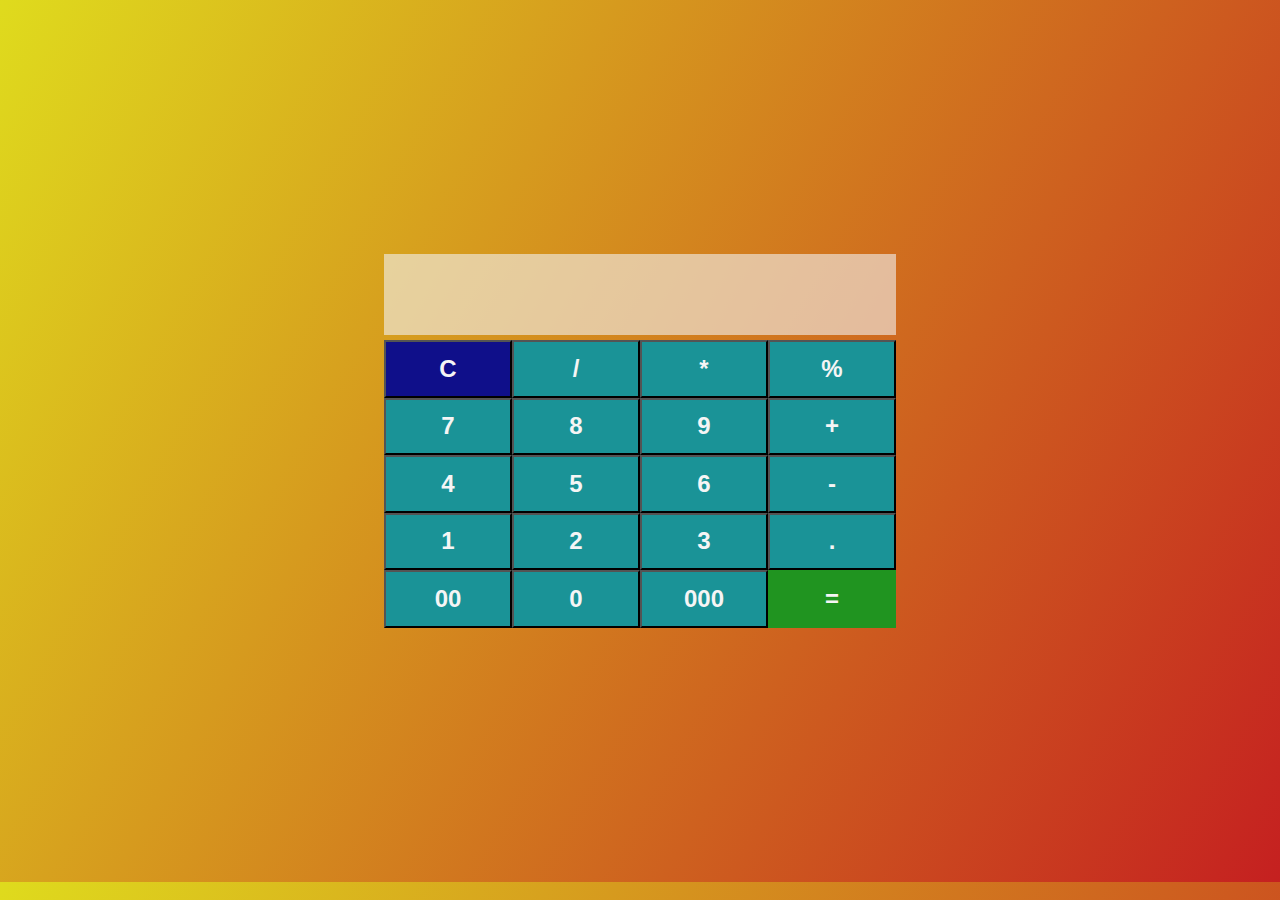
<file: Calculator/index.html>
<!DOCTYPE html>
<html lang="en">
<head>
    <meta charset="UTF-8">
    <meta name="viewport" content="width=device-width, initial-scale=1.0">
    <link rel="stylesheet" href="style.css">
    <title>Calculator</title>
</head>
<body>
    <div class="calculator">
        <form>
            <input type="text" name="inputCal" id="inputCal" class="screen">
        </form>
        <div class="buttons">
            <!-- Yellow Buttons -->
            <button type="button" class="btn-clear btn-yellow" data-num="C">C</button>
            <button type="button" class="btn btn-yellow" data-num="/">/</button>
            <button type="button" class="btn btn-yellow" data-num="*">*</button>
            <button type="button" class="btn btn-yellow" data-num="%">%</button>
            <!-- Grey Buttons -->
            <button type="button" class="btn btn-grey" data-num="7">7</button>
            <button type="button" class="btn btn-grey" data-num="8">8</button>
            <button type="button" class="btn btn-grey" data-num="9">9</button>
            <button type="button" class="btn btn-grey" data-num="+">+</button>
            <button type="button" class="btn btn-grey" data-num="4">4</button>
            <button type="button" class="btn btn-grey" data-num="5">5</button>
            <button type="button" class="btn btn-grey" data-num="6">6</button>
            <button type="button" class="btn btn-grey" data-num="-">-</button>
            <button type="button" class="btn btn-grey" data-num="1">1</button>
            <button type="button" class="btn btn-grey" data-num="2">2</button>   
            <button type="button" class="btn btn-grey" data-num="3">3</button>
            <button type="button" class="btn btn-grey" data-num=".">.</button>
            <button type="button" class="btn btn-grey" data-num="00">00</button>
            <button type="button" class="btn btn-grey" data-num="0">0</button>
            <button type="button" class="btn btn-grey" data-num="000">000</button>
            <button type="button" class="btn-equal btn-grey" data-num="=">=</button>

        </div>
    </div>

    <script src="app.js"></script>
</body>
</html>
</file>
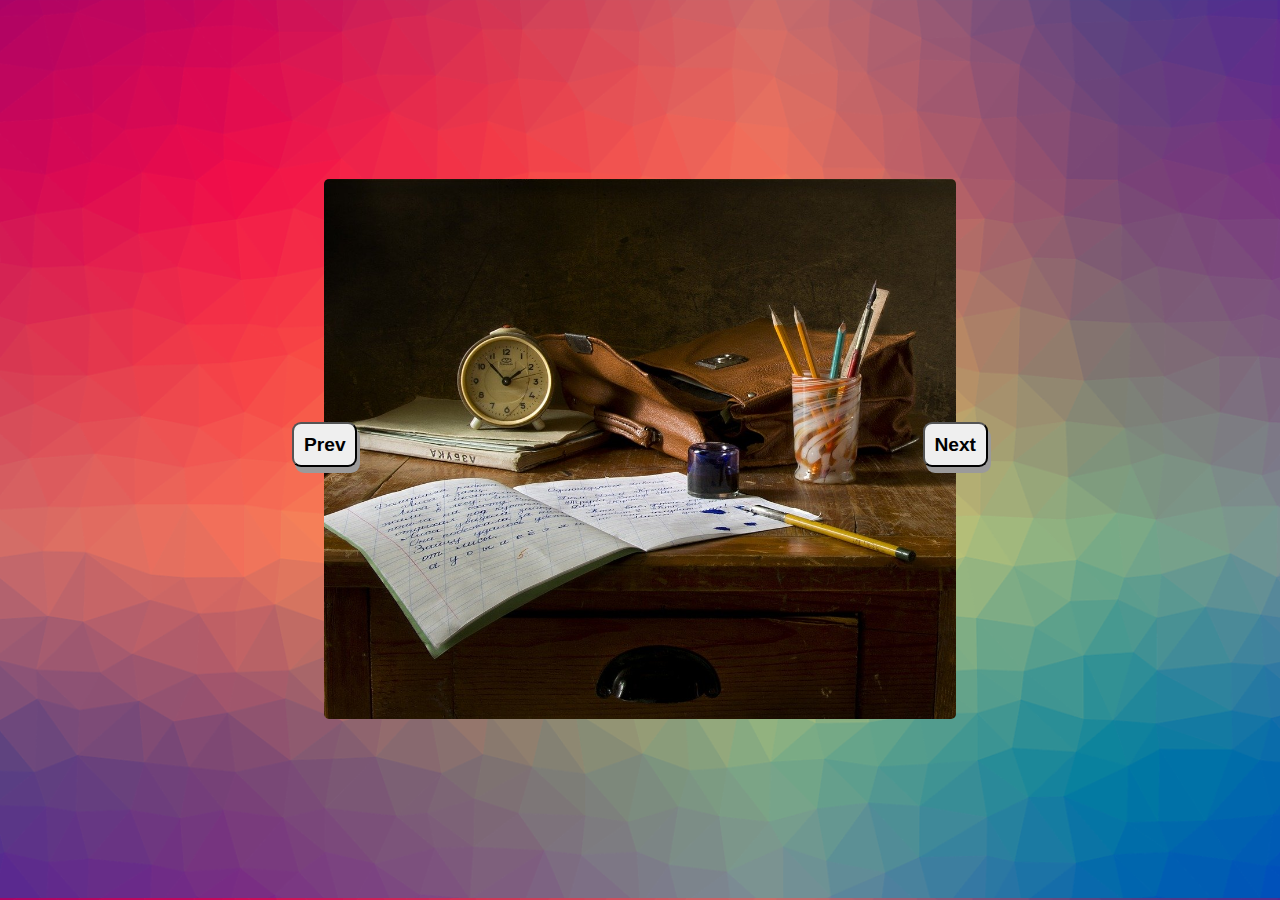
<file: Carousel/index.html>
<!DOCTYPE html>
<html lang="en">
<head>
    <meta charset="UTF-8">
    <meta name="viewport" content="width=device-width, initial-scale=1.0">
    <link rel="stylesheet" href="style.css">
    <title>Custom Carousel</title>
</head>
<body>
    <div class="images">
        <button class="btn prevBtn" type="button">Prev</button>
        <button class="btn nextBtn" type="button">Next</button>
    </div>

    <script src="app.js"></script>
</body>
</html>
</file>
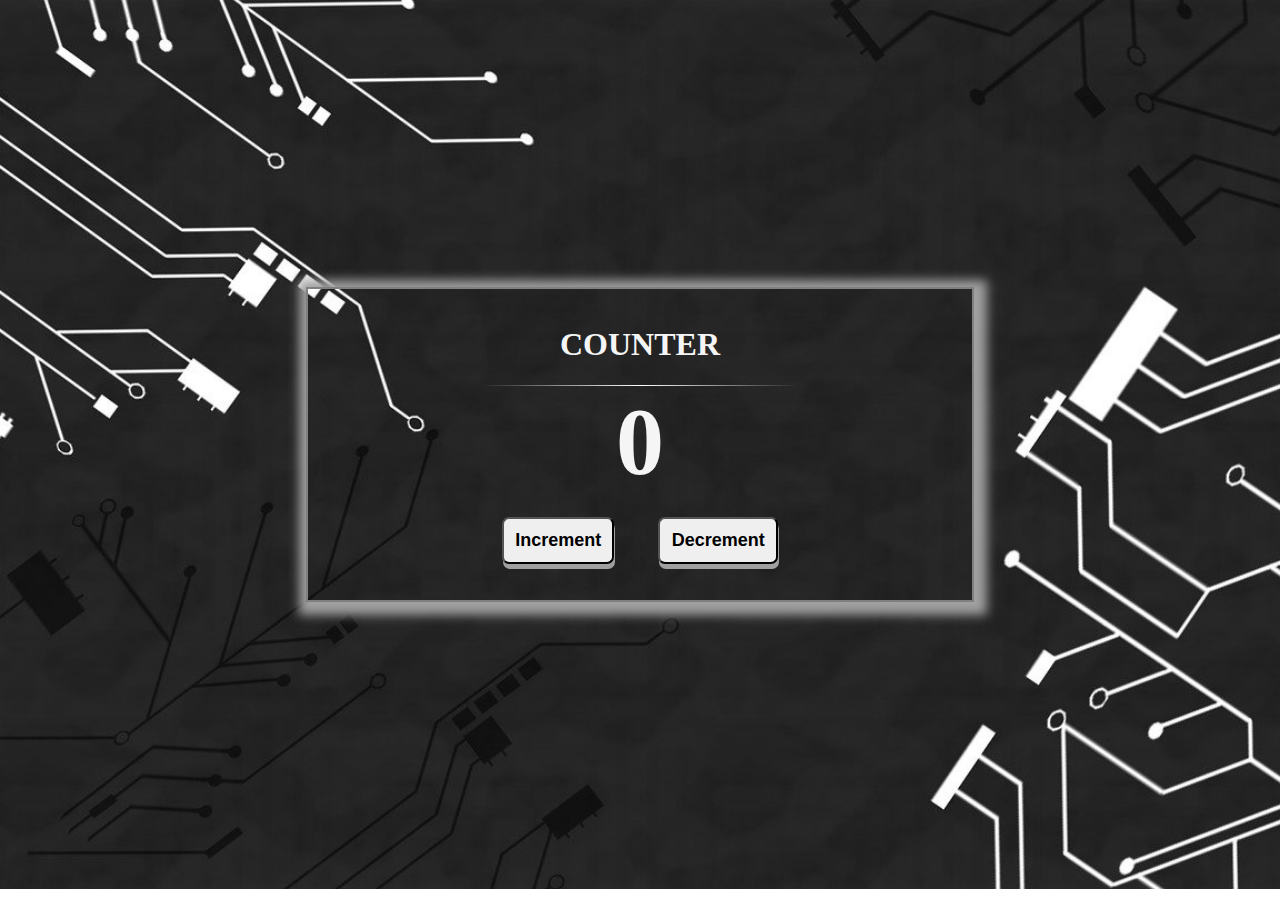
<file: Counter/index.html>
<!DOCTYPE html>
<html lang="en">
<head>
    <meta charset="UTF-8">
    <meta name="viewport" content="width=device-width, initial-scale=1.0">
    <link rel="stylesheet" href="style.css">
    <title>Counter</title>
</head>
<body>
    <div class="container">
        <h1>COUNTER</h1>
        <hr>
        <h2 class="counter">0</h2>
        <div id="btns">
            <button type="button" class="btn" id="upperCount">Increment</button>
            <button type="button" class="btn" id="lowerCount">Decrement</button>
        </div>
    </div>

    <script src="app.js"></script>
</body>
</html>
</file>
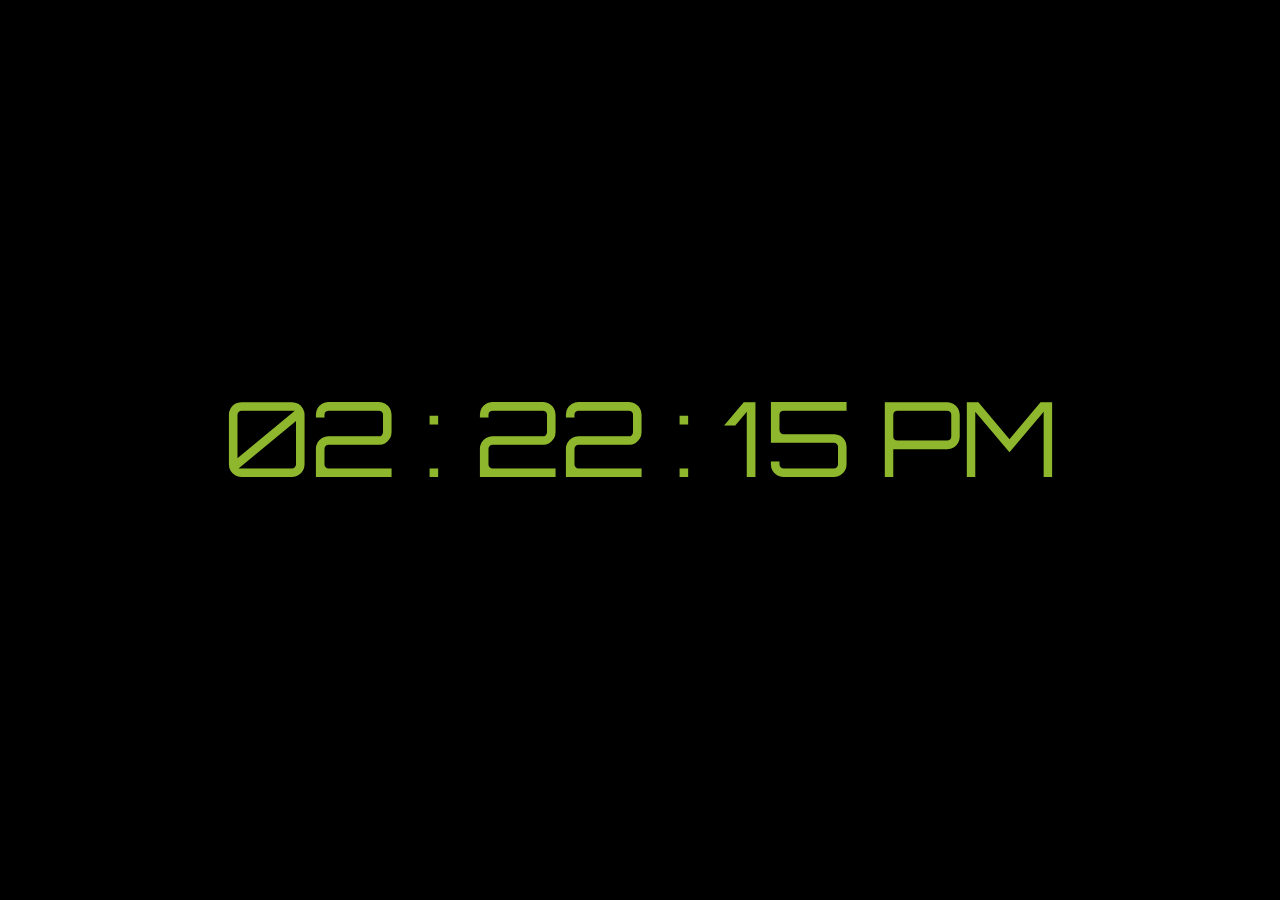
<file: Digital_timer/index.html>
<!DOCTYPE html>
<html lang="en">
<head>
    <meta charset="UTF-8">
    <meta name="viewport" content="width=device-width, initial-scale=1.0">
    <link rel="stylesheet" href="style.css">
    <link href="https://fonts.googleapis.com/css2?family=Orbitron:wght@800&display=swap" rel="stylesheet">
    <title>Digital Timer</title>
</head>
<body>
    <div class="container">
        <div class="timer" id="timer">

        </div>
    </div>
    
    <script src="app.js"></script>
</body>
</html>
</file>
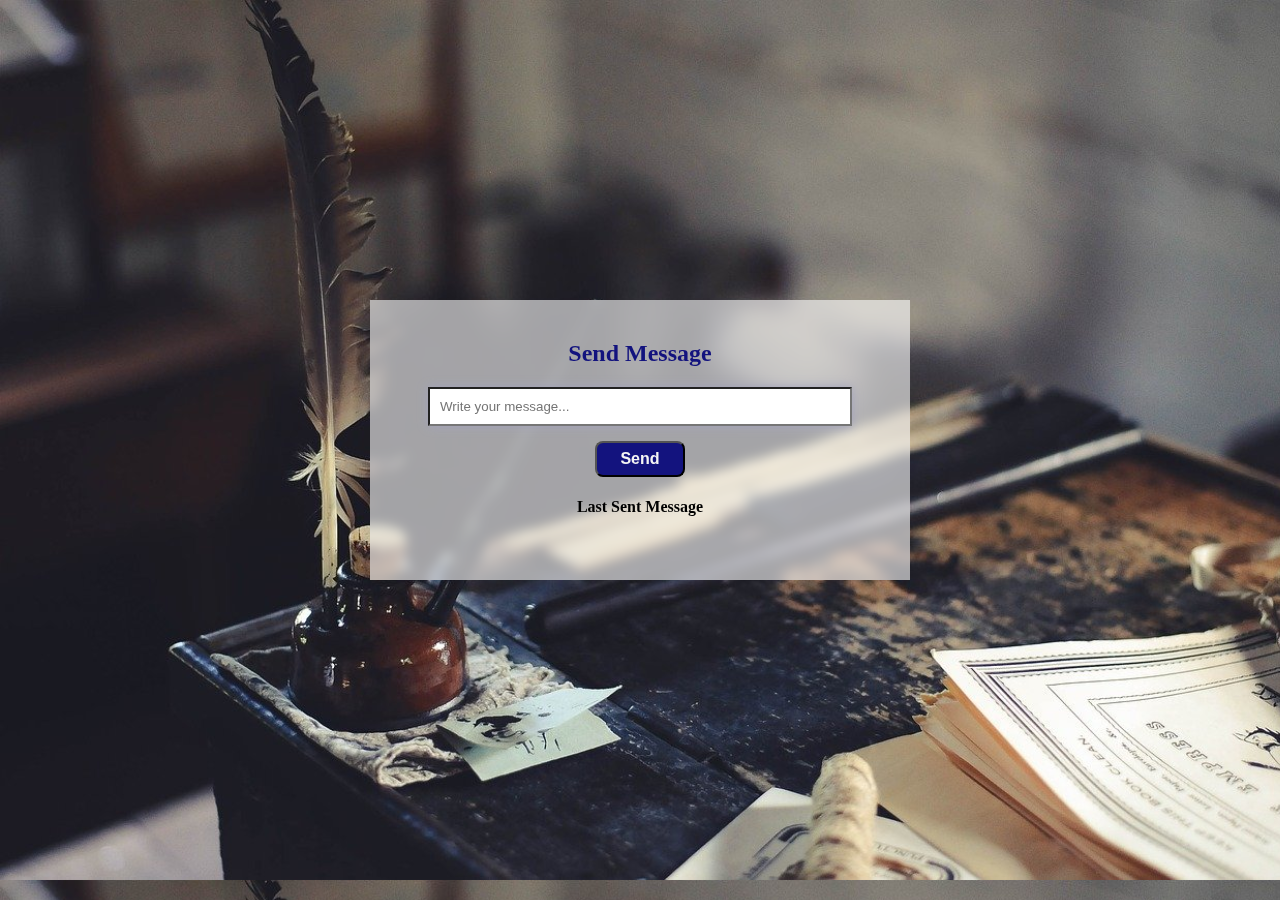
<file: Input Form/index.html>
<!DOCTYPE html>
<html lang="en">
<head>
    <meta charset="UTF-8">
    <meta name="viewport" content="width=device-width, initial-scale=1.0">
    <link rel="stylesheet" href="style.css">
    <title>Input Form</title>
</head>
<body>
    <div class="container">
        <h2 style="color: rgb(19, 19, 126);">Send Message</h2>
    <input type="text" name="messageIn" id="messageIn" placeholder="Write your message...">
    <div>
        <button type="button" id="sendBtn">Send</button>
    </div>
    <h4 id="messageOut">Last Sent Message</h4>
    </div>

    <script src="app.js"></script>
</body>
</html>
</file>
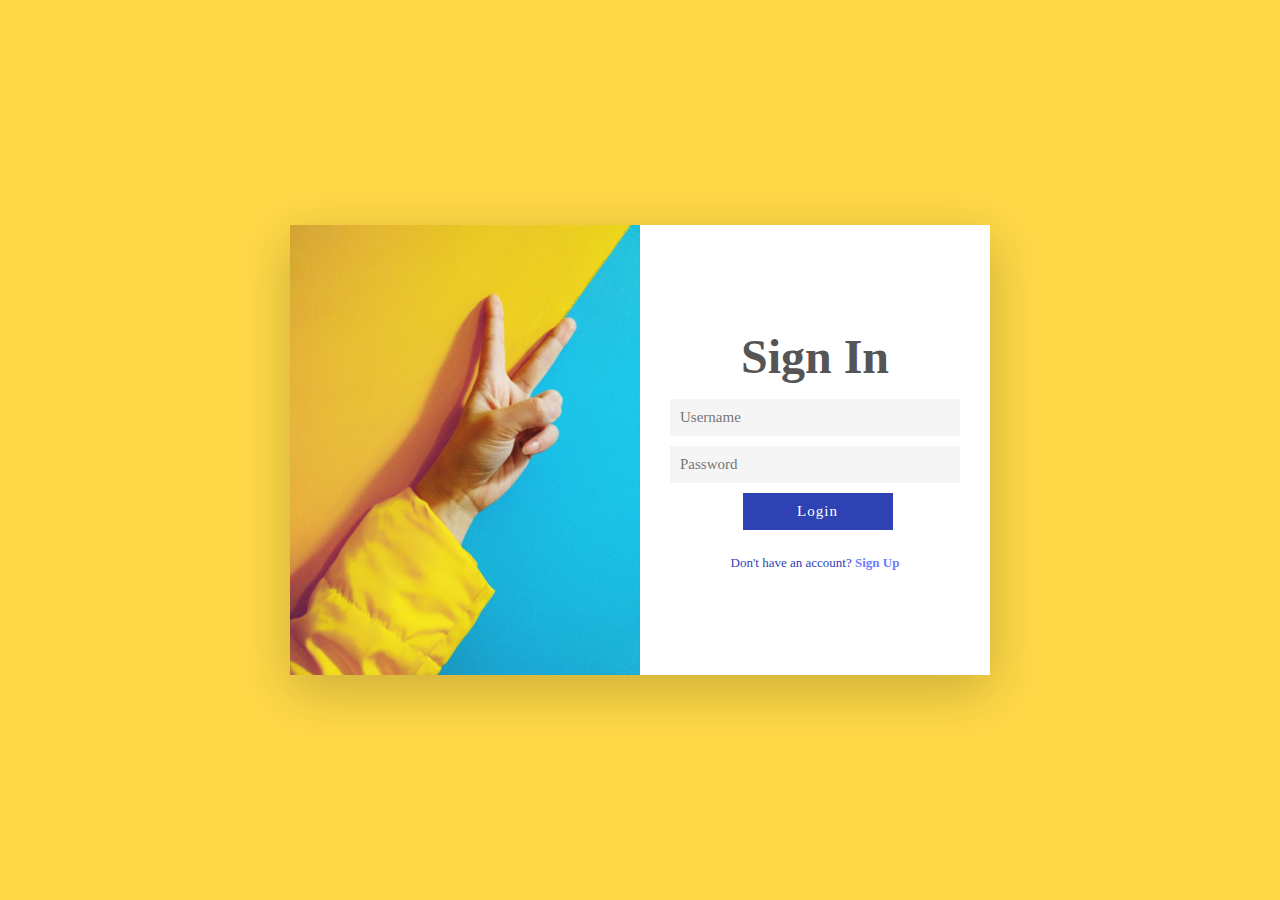
<file: Login-Signup/index.html>
<!DOCTYPE html>
<html lang="en">
<head>
    <meta charset="UTF-8">
    <meta name="viewport" content="width=device-width, initial-scale=1.0">
    <link rel="stylesheet" href="style.css">
    <title>Login/Signup</title>
</head>
<body>
    <section>
        <div class="container">
            <div class="user signinBox">
                <div class="imgBox">
                    <img src="img4.jpg" alt="bg">
                </div>
                <div class="formBox">
                    <form>
                        <h2>Sign In</h2>
                        <input type="text" name="" placeholder="Username">
                        <input type="password" name="" placeholder="Password">
                        <input type="submit" name="" value="Login">
                        <p class="signup">
                            Don't have an account? 
                            <a href="#" onclick="formToggle();">Sign Up</a>
                        </p>
                    </form>
                </div>
            </div>
            <div class="user signupBox">
                <div class="formBox">
                    <form>
                        <h2>Create an Account</h2>
                        <input type="text" name="" placeholder="Username">
                        <input type="email" name="" placeholder="Email ID">
                        <input type="password" name="" placeholder="Create Password">
                        <input type="password" name="" placeholder="Confirm Password">
                        <input type="submit" name="" value="Sign Up">
                        <p class="signup">
                            Already have an account? 
                            <a href="#" onclick="formToggle();">Sign In</a>
                        </p>
                    </form>
                </div>
                <div class="imgBox">
                    <img src="img5.jpg" alt="bg">
                </div>
            </div>
        </div>
    </section>
    <script type="text/javascript">
        function formToggle() {
        let container = document.querySelector('.container');
        container.classList.toggle('active')
    }
    </script>
</body>
</html>
</file>
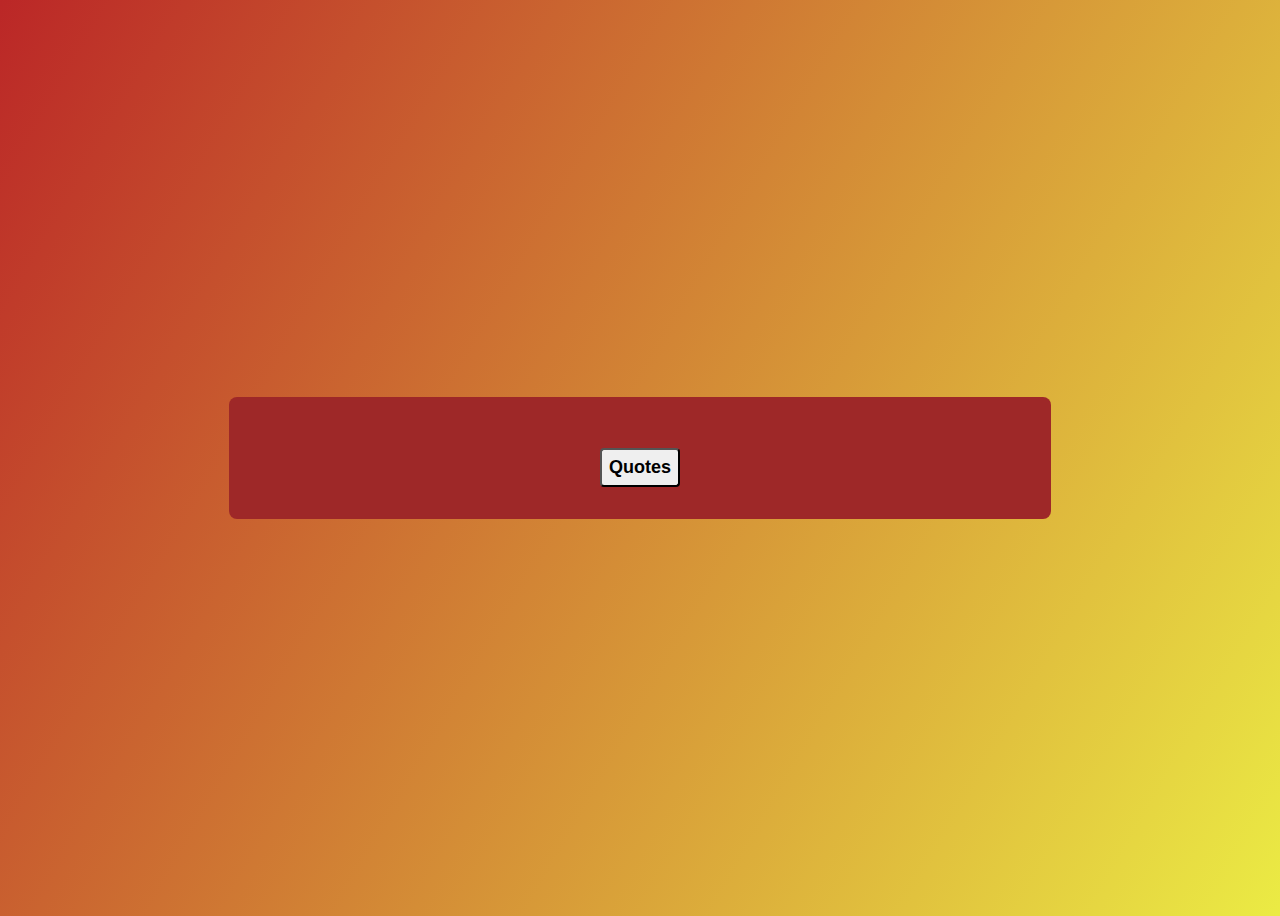
<file: Random Quote Generator/index.html>
<!DOCTYPE html>
<html lang="en">
<head>
    <meta charset="UTF-8">
    <meta name="viewport" content="width=device-width, initial-scale=1.0">
    <link rel="stylesheet" href="style.css">
    <title>Random Quote Generator</title>
</head>
<body class="background">
    <div class="container">
        <div class="foreground">
            <!-- <h2>Quotes</h2> -->
        <blockquote>
            <h2 id="quote"></h2>
        </blockquote>
        <h3 id="quoteAuthor"></h3>
        </div>
        <button type="button" id="quoteBtn">Quotes</button>
    </div>


    <script src="app.js"></script>
</body>
</html>
</file>
<file: Calculator/style.css>
* {
  margin: 0;
  padding: 0;
  -webkit-box-sizing: border-box;
          box-sizing: border-box;
  font-family: 'Lucida Sans', 'Lucida Sans Regular', 'Lucida Grande', 'Lucida Sans Unicode', Geneva, Verdana, sans-serif;
}

body {
  min-height: 98vh;
  display: -webkit-box;
  display: -ms-flexbox;
  display: flex;
  -webkit-box-pack: center;
      -ms-flex-pack: center;
          justify-content: center;
  -webkit-box-align: center;
      -ms-flex-align: center;
          align-items: center;
  background-image: linear-gradient(120deg, #dfdb1d, #c52020);
}

.calculator {
  -webkit-box-flex: 0;
      -ms-flex: 0 0 40%;
          flex: 0 0 40%;
}

.screen {
  width: 100%;
  font-size: 3.5rem;
  border: none;
  padding: 0.5rem;
  background: rgba(241, 241, 241, 0.6);
  margin-bottom: 0.3rem;
  text-align: center;
}

.buttons {
  display: -webkit-box;
  display: -ms-flexbox;
  display: flex;
  -ms-flex-wrap: wrap;
      flex-wrap: wrap;
  -webkit-transition: all 0.5s linear;
  transition: all 0.5s linear;
}

button {
  -webkit-box-flex: 0;
      -ms-flex: 0 0 25%;
          flex: 0 0 25%;
  padding: 0.8rem;
  font-size: 1.5rem;
  font-weight: bold;
  color: whitesmoke;
}

.btn-equal {
  background: #209420;
  border: none;
}

.btn-clear {
  background: #0f0f8a;
}

.btn {
  background: #1a9397;
}
/*# sourceMappingURL=style.css.map */
</file>
<file: Carousel/style.css>
body {
  min-height: 98vh;
  display: -webkit-box;
  display: -ms-flexbox;
  display: flex;
  -webkit-box-pack: center;
      -ms-flex-pack: center;
          justify-content: center;
  -webkit-box-align: center;
      -ms-flex-align: center;
          align-items: center;
  background: url("bg-img.png") center/cover;
  font-family: 'Franklin Gothic Medium', 'Arial Narrow', Arial, sans-serif;
}

.images {
  -webkit-box-flex: 0;
      -ms-flex: 0 0 50%;
          flex: 0 0 50%;
  min-height: 60vh;
  background: url("bg.jpg") center/cover;
  position: relative;
  border-radius: 5px;
}

.images .btn {
  display: inline-block;
  -webkit-box-shadow: 3px 6px #9b9a9a;
          box-shadow: 3px 6px #9b9a9a;
}

.images .prevBtn {
  position: absolute;
  top: 45%;
  left: -5%;
}

.images .prevBtn:hover {
  -webkit-box-shadow: 5px 9px #8b8a8a;
          box-shadow: 5px 9px #8b8a8a;
}

.images .nextBtn {
  position: absolute;
  top: 45%;
  right: -5%;
}

.images .nextBtn:hover {
  -webkit-box-shadow: 5px 9px #8b8a8a;
          box-shadow: 5px 9px #8b8a8a;
}

button {
  padding: 0.6rem;
  font-size: larger;
  font-weight: bold;
  border-radius: 9px;
}
/*# sourceMappingURL=style.css.map */
</file>
<file: Counter/style.css>
body {
  color: whitesmoke;
  min-height: 97vh;
  display: -webkit-box;
  display: -ms-flexbox;
  display: flex;
  -webkit-box-pack: center;
      -ms-flex-pack: center;
          justify-content: center;
  -webkit-box-align: center;
      -ms-flex-align: center;
          align-items: center;
  text-align: center;
  background: url("circuit.jpg") center/cover no-repeat;
  font-family: Cambria, Cochin, Georgia, Times, 'Times New Roman', serif;
}

.container {
  -webkit-box-flex: 0;
      -ms-flex: 0 0 50%;
          flex: 0 0 50%;
  padding: 1rem;
  border: 2px solid grey;
  -webkit-box-shadow: 3px 3px 10px 10px #a0a0a0;
          box-shadow: 3px 3px 10px 10px #a0a0a0;
}

.counter {
  font-size: 6rem;
  margin: 0;
}

hr {
  width: 50%;
  margin: 0 auto;
  border: 0;
  height: 1px;
  -webkit-transition: width 2s ease-out;
  transition: width 2s ease-out;
  background-image: -webkit-gradient(linear, left top, right top, from(rgba(0, 0, 0, 0)), color-stop(white), to(rgba(0, 0, 0, 0)));
  background-image: linear-gradient(to right, rgba(0, 0, 0, 0), white, rgba(0, 0, 0, 0));
}

button {
  padding: 0.7rem;
  margin: 20px;
  font-weight: bolder;
  font-size: large;
  cursor: pointer;
  border-radius: 7px;
  -webkit-box-shadow: 1px 5px #a0a0a0;
          box-shadow: 1px 5px #a0a0a0;
}

button:hover {
  -webkit-box-shadow: 4px 8px #888787;
          box-shadow: 4px 8px #888787;
}
/*# sourceMappingURL=style.css.map */
</file>
<file: Digital_timer/style.css>
* {
  margin: 0;
  padding: 0;
}

body {
  min-height: 97vh;
  display: -webkit-box;
  display: -ms-flexbox;
  display: flex;
  -webkit-box-pack: center;
      -ms-flex-pack: center;
          justify-content: center;
  -webkit-box-align: center;
      -ms-flex-align: center;
          align-items: center;
  background: black;
}

#timer {
  -webkit-box-flex: 0;
      -ms-flex: 0 0 80%;
          flex: 0 0 80%;
  font-family: 'Orbitron', sans-serif;
  font-size: 6.5rem;
  color: #96c230f1;
}
/*# sourceMappingURL=style.css.map */
</file>
<file: Input Form/style.css>
body {
  min-height: 96vh;
  display: -webkit-box;
  display: -ms-flexbox;
  display: flex;
  -webkit-box-pack: center;
      -ms-flex-pack: center;
          justify-content: center;
  -webkit-box-align: center;
      -ms-flex-align: center;
          align-items: center;
  background-image: url(bg4.jpg);
  background-size: cover;
  position: relative;
  font-family: Cambria, Cochin, Georgia, Times, 'Times New Roman', serif;
}

.container {
  text-align: center;
  width: 500px;
  height: 240px;
  background: rgba(255, 255, 255, 0.6);
  position: absolute;
  padding: 20px;
  -webkit-backdrop-filter: blur(6px);
          backdrop-filter: blur(6px);
  cursor: url("cursor.svg"), move;
}

button {
  margin-top: 15px;
  width: 90px;
  padding: 7px;
  font-size: medium;
  font-weight: bold;
  border-radius: 8px;
  background: #13137e;
  color: whitesmoke;
}

button:hover {
  background-color: #2929ad;
}

input {
  width: 400px;
  padding: 10px;
  cursor: text;
  -webkit-box-shadow: 0 0 10px #a3a3be;
          box-shadow: 0 0 10px #a3a3be;
}
/*# sourceMappingURL=style.css.map */
</file>
<file: Login-Signup/style.css>
* {
  margin: 0;
  padding: 0;
  font-family: 'Times New Roman', Times, serif;
  -webkit-box-sizing: border-box;
          box-sizing: border-box;
}

section {
  position: relative;
  min-height: 100vh;
  display: -webkit-box;
  display: -ms-flexbox;
  display: flex;
  -webkit-box-pack: center;
      -ms-flex-pack: center;
          justify-content: center;
  -webkit-box-align: center;
      -ms-flex-align: center;
          align-items: center;
  background: #FED847;
}

.container {
  position: relative;
  width: 700px;
  height: 450px;
  background: #fff;
  -webkit-box-shadow: 0 15px 50px rgba(0, 0, 0, 0.2);
          box-shadow: 0 15px 50px rgba(0, 0, 0, 0.2);
  overflow: hidden;
}

.container .user {
  position: absolute;
  top: 0;
  left: 0;
  width: 100%;
  height: 100%;
  display: -webkit-box;
  display: -ms-flexbox;
  display: flex;
}

.container .user .imgBox {
  position: relative;
  width: 50%;
  height: 100%;
  background: #ff0;
  -webkit-transition: 0.5s;
  transition: 0.5s;
}

.container .user .imgBox img {
  position: absolute;
  left: 0;
  top: 0;
  -o-object-fit: cover;
     object-fit: cover;
  width: 100%;
  height: 100%;
}

.container .user .formBox {
  position: relative;
  width: 50%;
  height: 100%;
  background: #fff;
  display: -webkit-box;
  display: -ms-flexbox;
  display: flex;
  -webkit-box-pack: center;
      -ms-flex-pack: center;
          justify-content: center;
  -webkit-box-align: center;
      -ms-flex-align: center;
          align-items: center;
  padding: 30px;
  -webkit-transition: 0.5s;
  transition: 0.5s;
}

.container .user .formBox form h2 {
  font-size: 3rem;
  font-weight: 600;
  text-align: center;
  width: 100%;
  margin-bottom: 10px;
  color: #555;
}

.container .user .formBox form input {
  position: relative;
  width: 100%;
  padding: 10px;
  background: #f5f5f5;
  color: #333;
  border: none;
  outline: none;
  -webkit-box-shadow: none;
          box-shadow: none;
  margin: 5px 0;
  font-size: 15px;
}

.container .user .formBox form input[type=submit] {
  max-width: 150px;
  background: #2e42b4;
  color: #fff;
  cursor: pointer;
  font-weight: 500;
  letter-spacing: 1px;
  -webkit-transition: 0.5s;
  transition: 0.5s;
  left: 25%;
}

.container .user .formBox form .signup {
  position: relative;
  margin-top: 20px;
  font-size: 13px;
  text-align: center;
  color: #2e42b4;
}

.container .user .formBox form .signup a {
  font-weight: 600;
  text-decoration: none;
  color: #677eff;
}

.container .signupBox {
  pointer-events: none;
}

.container .signupBox .formBox {
  left: 100%;
}

.container .signupBox .imgBox {
  left: -100%;
}

.container.active .signupBox {
  pointer-events: initial;
}

.container.active .signupBox .formBox {
  left: 0;
}

.container.active .signupBox .imgBox {
  left: 0;
}

.container .signinBox .formBox {
  left: 0;
}

.container.active .signinBox .formBox {
  left: 100;
}

.container .signinBox .imgBox {
  left: 0;
}

.container.active .signinBox .imgBox {
  left: -100;
}

@media (max-width: 991px) {
  section .container {
    max-width: 350px;
  }
  section .container .imgBox {
    display: none;
  }
  section .container .user .formBox {
    width: 100%;
  }
}
/*# sourceMappingURL=style.css.map */
</file>
<file: Random Quote Generator/style.css>
body {
  min-height: 100vh;
  display: -webkit-box;
  display: -ms-flexbox;
  display: flex;
  -webkit-box-pack: center;
      -ms-flex-pack: center;
          justify-content: center;
  -webkit-box-align: center;
      -ms-flex-align: center;
          align-items: center;
  background-image: linear-gradient(120deg, #bb2727, #ebeb44);
  font-family: Cambria, Cochin, Georgia, Times, 'Times New Roman', serif;
  color: whitesmoke;
}

.container {
  text-align: center;
  padding: 2rem;
  background: #9e2828;
  -webkit-backdrop-filter: blur(10px);
          backdrop-filter: blur(10px);
  border-radius: 8px;
  -webkit-box-flex: 0;
      -ms-flex: 0 0 60%;
          flex: 0 0 60%;
}

#quoteBtn {
  border-radius: 4px;
  padding: 7px;
  font-weight: bolder;
  font-size: large;
  cursor: pointer;
}

#quoteBtn:hover {
  color: grey;
}
/*# sourceMappingURL=style.css.map */
</file>
